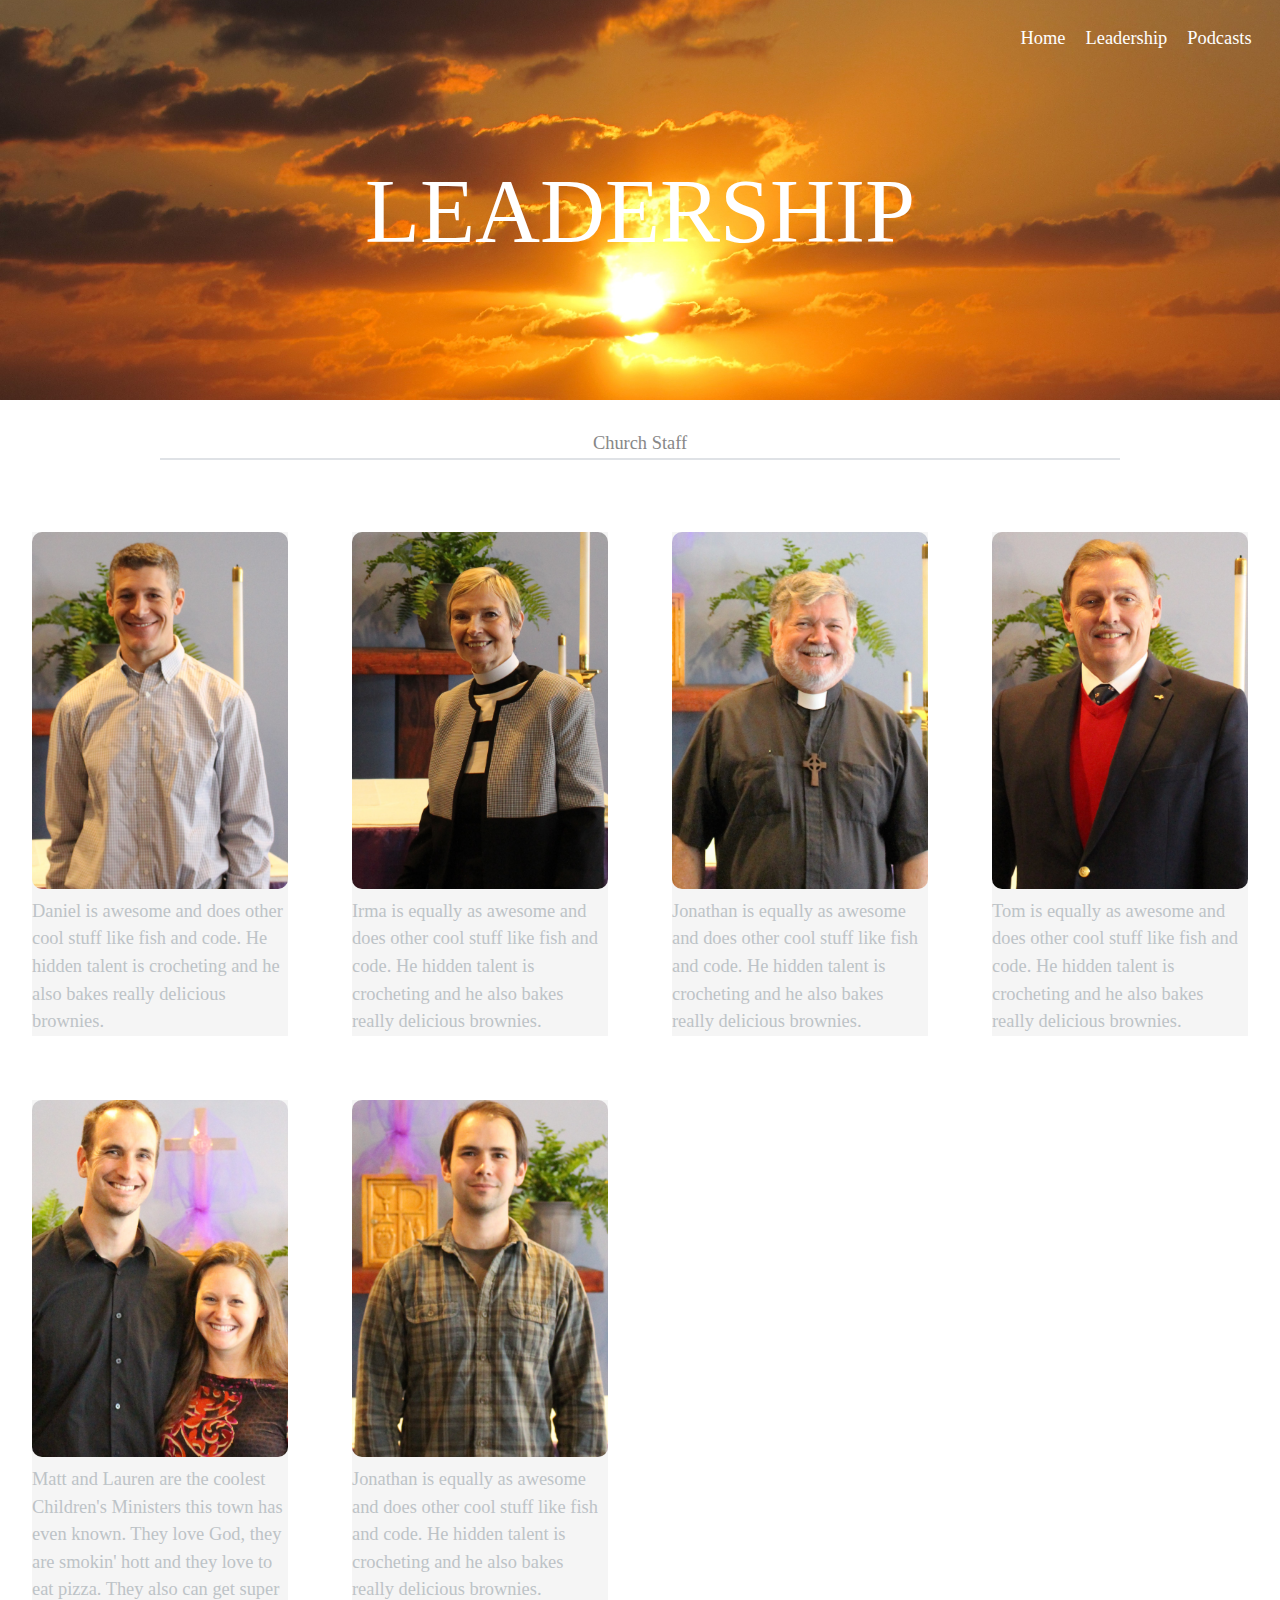
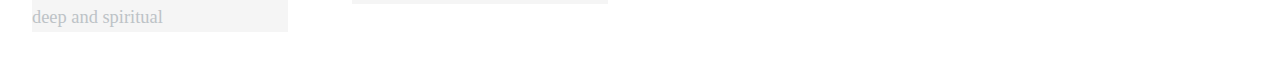
<file: leadership.html>
<!DOCTYPE html>
<html>
  <head>
    <title>Holy Cross Anglican Chruch</title>
    <link rel="stylesheet" href="style.css">
  </head>
  <body> 
    <header id="top" class="leadership-header">
  <div class="container">
   <ul class="main-nav">
     <li><a href="#">Home</a></li>
     <li><a href="#">Leadership</a></li>
     <li><a href="#">Podcasts</a></li>
      
     </ul>
   </div>
       <h1><center>Leadership</center></h1>
    
      

    </header>
    
  <p class="intro">
				<center>Church Staff</center>
			</p>
    
    <div class="intro-border"></div>
    
    <div>
     <ul class="leadership-profiles">
       <li class="pic"><img src="daniel_h.png" class="leadership-pics"><p>Daniel is awesome and does other cool stuff like fish and code.  He hidden talent is crocheting and he also bakes really delicious brownies.</p></li>
        <li class="pic"><img src="irma.png" class="leadership-pics"><p>Irma is equally as awesome and does other cool stuff like fish and code.  He hidden talent is crocheting and he also bakes really delicious brownies.</p></li>
       <li class="pic"><img src="gil.png" class="leadership-pics"><p>Jonathan is equally as awesome and does other cool stuff like fish and code.  He hidden talent is crocheting and he also bakes really delicious brownies.</p></li>
            <li class="pic"><img src="tom_a.png" class="leadership-pics"><p>Tom is equally as awesome and does other cool stuff like fish and code.  He hidden talent is crocheting and he also bakes really delicious brownies.</p></li>
      
      <li class="pic"><img src="matt_lauren_r.png" class="leadership-pics"><p>Matt and Lauren are the coolest Children's Ministers this town has even known.  They love God, they are smokin' hott and they love to eat pizza.  They also can get super deep and spiritual</p></li>
        <li class="pic"><img src="jonathan_n.png" class="leadership-pics"><p>Jonathan is equally as awesome and does other cool stuff like fish and code.  He hidden talent is crocheting and he also bakes really delicious brownies.</p></li>
      
            
             
      
      
      </ul>
      </div>
       
 
    
 
    
    
    
    
    
   
  </body>
</html>
</file>
<file: style.css>
/* Base Styles -------------------- */

* {
  box-sizing: border-box;
  margin: 0;
}

body {
  color: #878787;
  margin: 0;
  font: 1.15em/1.5 "Times New Roman", Helvetica, Arial, sans-serif;
}

h1 {  
  font-size: 5.625rem; /* 90px/16px  */
  color: rgba(255, 255, 255, 1);
  text-transform: uppercase;
  font-weight: normal;
  line-height: 1.3;
  clear: both;
  padding-top: 75px;
}

h2 {
  font-size: 2.3125em; /* 53px/16px  */
  font-weight: normal;
  color: #48525c;
  line-height: 1.1;
  margin: 1.5em 0 1em; /* 0 0 26px */
}

h3 {
  font-size: 1.25em; /* 20px/16px  */
  color: #48525c;
  line-height: 1.2;
  margin-bottom: .5em; /* 34px */
}

img {
  max-width: 100%;
  margin-bottom: 20px;
  border-radius: 10px;
}

.church-pics {
  box-shadow: inset 0 0 70px 10px rgba(0,0,0, 1);
  box-shadow: 15px 15px 10px -5px rgba(0,0,0, .8);
}
ul,
ol {
  margin-left:30px o;
}

li {
  margin-bottom; 10px;
}

/* Pseudo-classes ------------------ */

a:link {
  color: red;
  text-decoration: none;
}

a:visited {
  color: red;
}

a:hover {
  color: firebrick;
}

a:active {
  color: lightcoral;
}

/* Main Styles --------------------- */

.main-header {
  padding-top: 0;
  height: 600px;
  width: 100%;
  background: linear-gradient(red, transparent 90%), /*linear-gradient(0deg, #fff, transparent),*/ url('sun.jpg');
  background-size: cover;
  background-repeat: no-repeat;
  background-position: center;
  position: fixed;
  
}

.container {
  width: 100%;
  padding-right: 1em;
  margin: 0 auto;
}

.main-nav {
  float:right;
  
}

.main-nav li {
  float: left;
  display: inline;
  padding: 25px 10px;
}

.main-nav a {
  color: white;
  font-size 1em;
}

.main-nav a:hover{ 
  color: firebrick;
}
.title {
  color: white;
  font-size: 1.625rem; /* 26px/16px */
}

.intro {
  font-size: 1.25em; /* 20px/16px */
  line-height: 1.6;  
}

.content {
  background-color: grey;
}

.service-times {
 padding-top: 0px;
 padding-left: 0px;
 padding-bottom: 20px;
 text-align: left;
 background-color:#ebeef2;
 border: 5px solid #dfe2e6;
}



.primary-content,
.main-header,
.main-footer {
  text-align: center;
}

.primary-content {
  top: 600px;
  padding-top: 25px;
  padding-bottom: 5px;
}

.secondary-content {
  top: 600px;
	padding-top: 80px;
	padding-bottom: 70px;
  background-color:#dfe2e6;
  border-bottom: 2px solid #dfe2e6;
 
}

.callout {
  font-size: 1.25em;
  border-bottom: 3px solid;
  padding: 0 9px 3px;
  margin-top: 10px;
  margin-bottom: 30px;
  display: inline-block;
}

.callout-2{
  font-size: 1.25em;
  border-bottom: 3px solid;
  padding: 0 9px 3px;
  margin-top: 10px;
  margin-bottom: 30px;
  display: inline-block;
}
.main-footer {
  top: 600px;
  padding-top: 60px;
  padding-bottom: 60px;
  /*border-bottom: 50px solid red;
  */
  background: linear-gradient(0deg, red, transparent 90%),
}

.t-border {
  border-top: 2px solid #dfe2e6; 
  
}
  

.intro-border {
 border-top: 2px solid #dfe2e6;
}

/* Layout Styles ------------------ */
.content {
  background-color: white;
}

.primary-content, 
.secondary-content {
  width: 100%;
  /*padding-left: 350px;
  padding-right: 350px;*/
  /*margin: auto;*/
  /*max-width: 960px;*/
  background-color: white;
}

.intro,
.services,
.intro-border {
 width: 85%;
  margin: auto;
 max-width: 960px;  
}

.Staff-Podcasts {
  width: 90%;
  margin: auto;
  max-width: 1050px;
  background-color: #dfe2e6;
}

.primary-content, 
.secondary-content,
.main-footer {
 position: relative; 
}

.poster {
  color: white;
  background-color: #434a52;
  width: 50%;
  background-image: url('holy_cross_church_front.jpg');
  background-size: cover;
  background-repeat: no-repeat;
  padding: 18% 24%;
  margin: 0 0 60px;
  /* box-shadow: 15px 15px 10px -5px rgba(0,0,0, .8);*/
  box-shadow: inset 0 0 50px 10px rgba(0,0,0, 1);
  /*
  border-radius: 10px;
  */
}



/*---------------Leadership Page--------------------*/
.leadership-pics {
  max-width: 100%;
  border-radius: 10px;
  margin-bottom: 0px;
}

.leadership-profiles {
  margin: 0;
  margin-top: 40px;
  padding: 0;
  list-style: none;
}

.leadership-profiles .pic {
  float: left;
  width: 20%;
 
  margin: 2.5%;
  background-color: #f5f5f5;
  color: #bdc3c7;
}

.leadership-header {
  padding-top: 0;
  height: 400px;
  padding-bottom: 1px;
  margin-bottom: 30px;
  /*background: linear-gradient(red, transparent 90%), linear-gradient(0deg, #fff, transparent),*/ 
  background-image: url('sun.jpg');
  background-size: cover;
  background-repeat: no-repeat;
  background-position: center;
  
}


/* Floated Columns ------------------ */

.resorts,
.tips {
 width: 46.5%; 
}

.tips {
  float: right;
}

.resorts {
  float: left;
}

.poster {
  float: left;
  width: 50%; 
}
.service-times {
  float: right;
  width: 50%; 
}

/*----- Float Clearfix----*/

.group:after {
  content:"";
  display: table;
  clear: both;  
  
}
</file>
